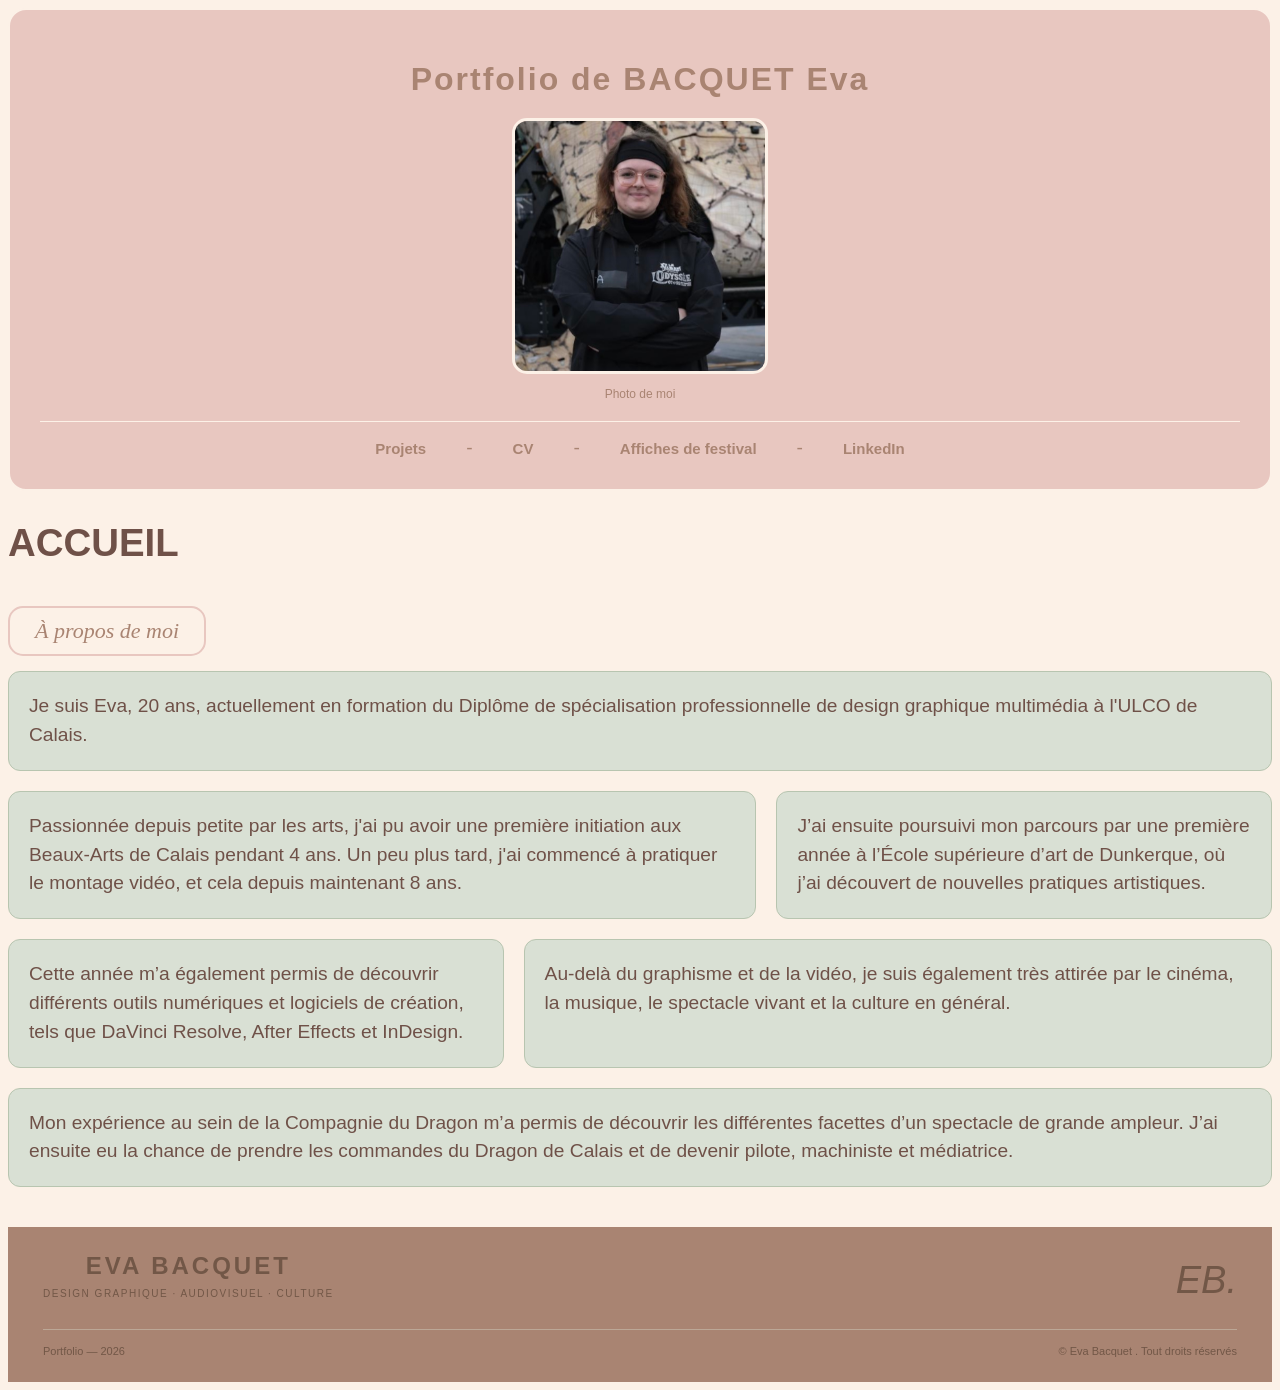
<file: index.html>
<!DOCTYPE html>
<html lang="fr">
<head>
    <meta charset="UTF-8">
    <meta name="viewport" content="width=device-width, initial-scale=1.0">
    <title>Portfolio - Accueil</title>
    <link rel="stylesheet" href="CSS/index.css">
    <link rel="stylesheet" href="CSS/index.css">
</head>
<body>

    <header>
       <h1>Portfolio de BACQUET Eva</h1>
       <figure>
       <img src="images/images.PNG" alt="photo de moi" style="width: 250px;"/>
       <figcaption>Photo de moi</figcaption>
       </figure>
       <nav>
        <ul>
        <a href="projets.html">Projets</a> -
       <a href="CV.html">CV</a> -
       <a href="affichesdefestival.html">Affiches de festival</a> -
       <a href="https://www.linkedin.com/in/bacqueteva?utm_source=share_via&utm_content=profile&utm_medium=member_ios">LinkedIn</a> 
        </ul>
       </nav>
    </header>

   <main>
    <h1>ACCUEIL</h1>
<h3 class="sous-titre">À propos de moi</h3>
    
<div class="presentation">

    <p class="bloc1">
        Je suis Eva, 20 ans, actuellement en formation du Diplôme de spécialisation professionnelle de design graphique multimédia à l'ULCO de Calais.
    </p>

    <p class="bloc2">
        Passionnée depuis petite par les arts, j'ai pu avoir une première initiation aux Beaux-Arts de Calais pendant 4 ans. Un peu plus tard, j'ai commencé à pratiquer le montage vidéo, et cela depuis maintenant 8 ans.
    </p>

    <p class="bloc3">
        J’ai ensuite poursuivi mon parcours par une première année à l’École supérieure d’art de Dunkerque, où j’ai découvert de nouvelles pratiques artistiques.
    </p>

    <p class="bloc4">
        Cette année m’a également permis de découvrir différents outils numériques et logiciels de création, tels que DaVinci Resolve, After Effects et InDesign.
    </p>

    <p class="bloc5">
        Au-delà du graphisme et de la vidéo, je suis également très attirée par le cinéma, la musique, le spectacle vivant et la culture en général.
    </p>

    <p class="bloc6">
        Mon expérience au sein de la Compagnie du Dragon m’a permis de découvrir les différentes facettes d’un spectacle de grande ampleur. J’ai ensuite eu la chance de prendre les commandes du Dragon de Calais et de devenir pilote, machiniste et médiatrice.
    </p>

</div>

   </main>

 
<footer class="footer">
    <div class="footer-haut">
        <div>
            <h2>EVA BACQUET</h2>
            <p>DESIGN GRAPHIQUE · AUDIOVISUEL · CULTURE</p>
        </div>
        <span class="signature">EB.</span>
    </div>

    <div class="footer-bas">
        <span>Portfolio — 2026</span>
        <span>© Eva Bacquet . Tout droits réservés </span>
    </div>
</footer>


</body>
</html>
</file>
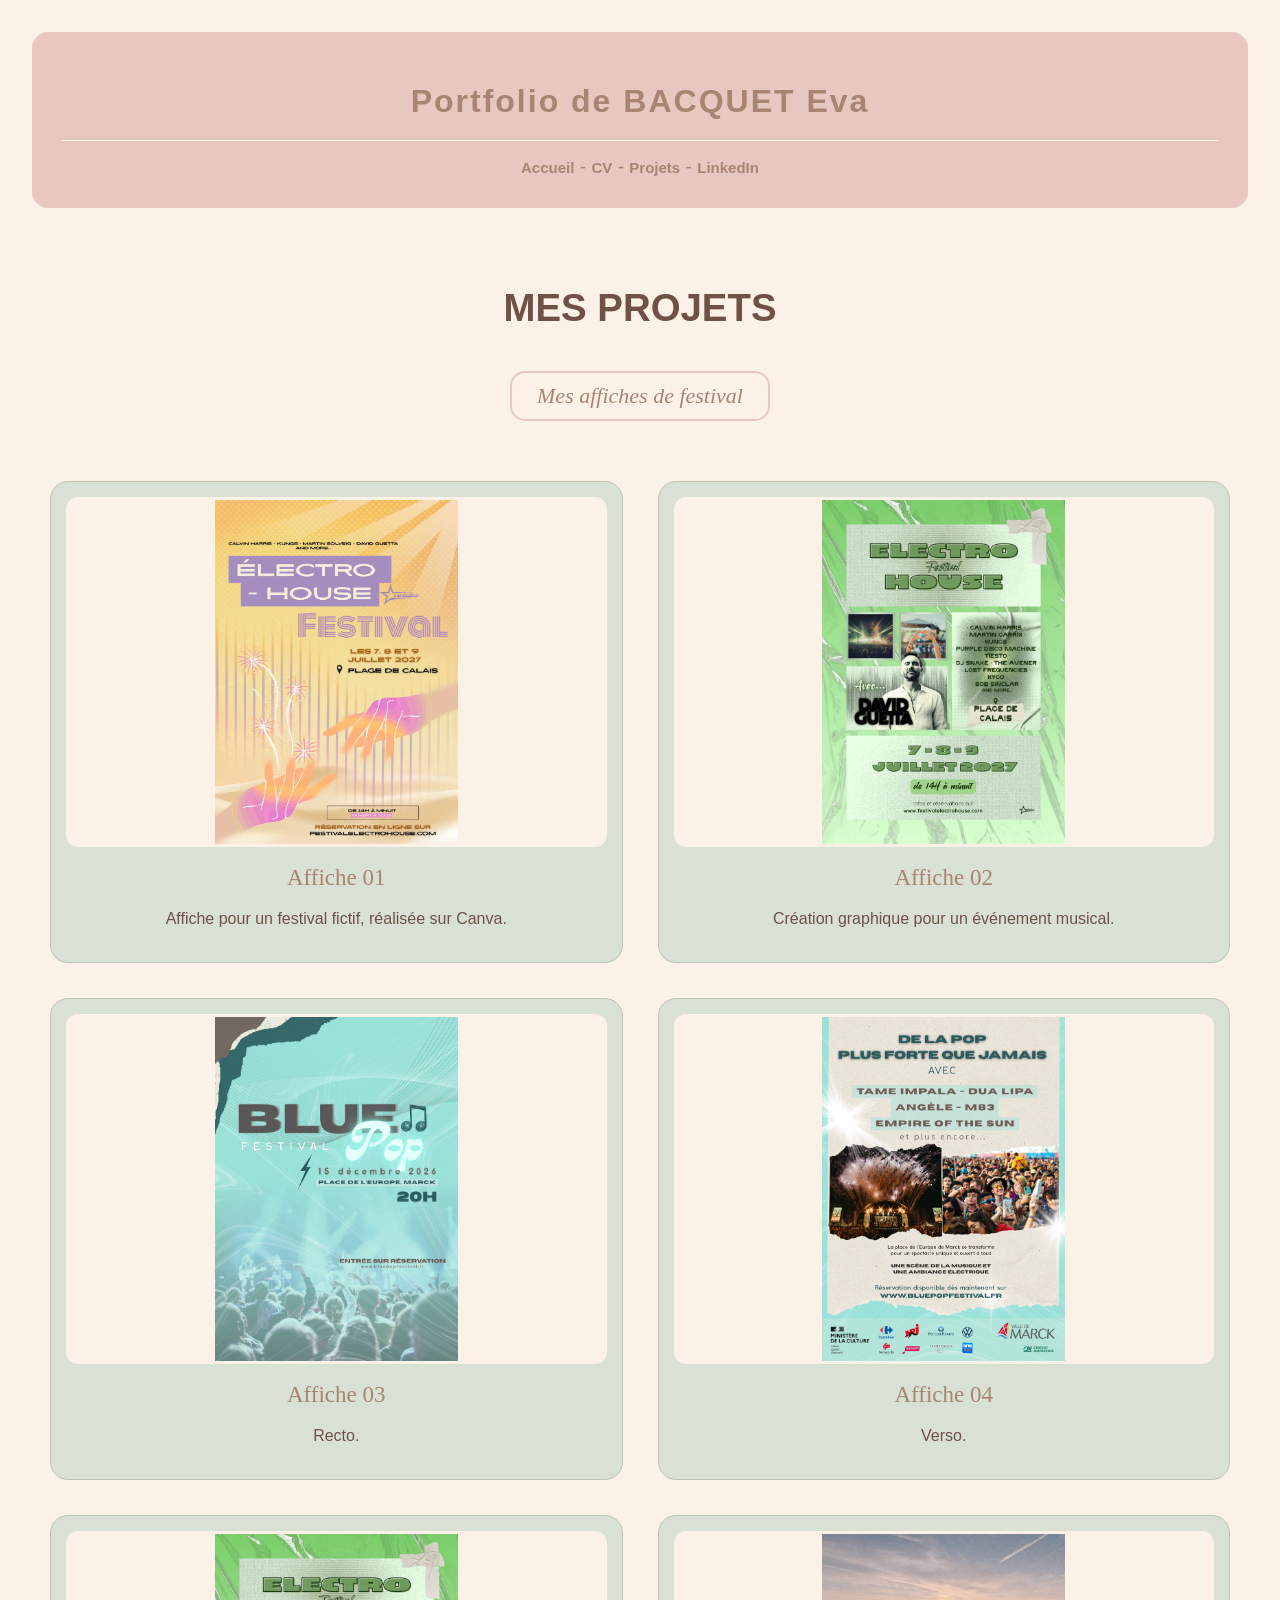
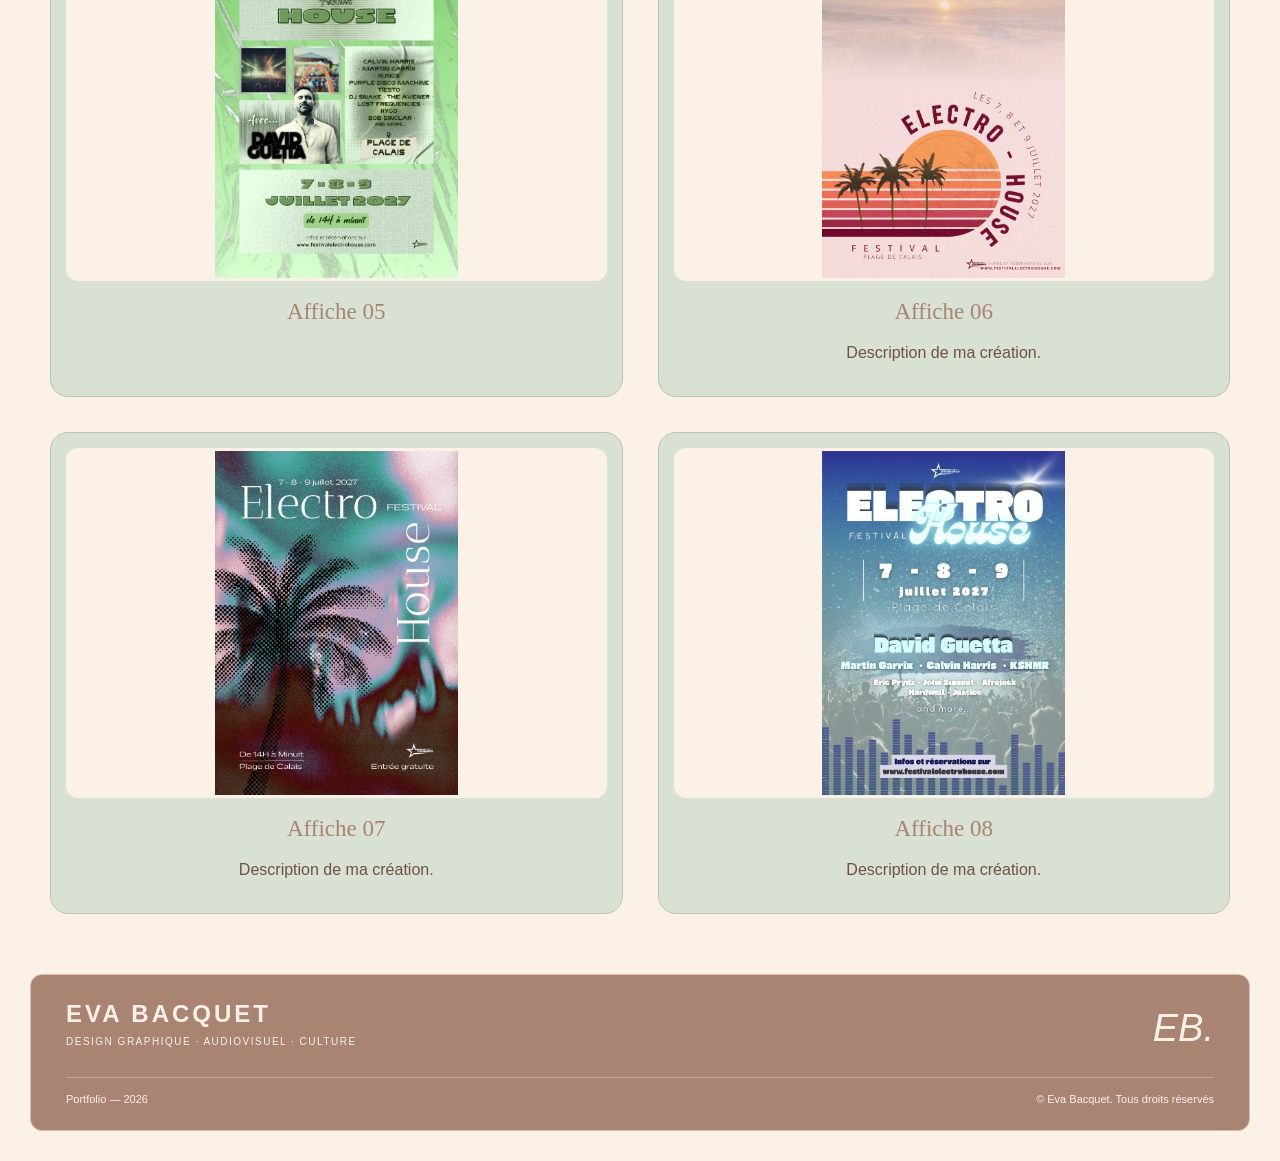
<file: affichesdefestival.html>
<!DOCTYPE html>
<html lang="fr">

<head>
    <meta charset="UTF-8">
    <meta name="viewport" content="width=device-width, initial-scale=1.0">
    <title>Portfolio - Affiches de festival</title>
    <link rel="stylesheet" href="CSS/affichesdefestival.css">
</head>

<body>

    <header>
        <h1>Portfolio de BACQUET Eva</h1>

        <nav>
            <a href="index.html">Accueil</a> -
            <a href="CV.html">CV</a> -
            <a href="projets.html">Projets</a> -
            <a href="https://www.linkedin.com/in/bacqueteva">LinkedIn</a>
        </nav>
    </header>

    <main>
        <h1>MES PROJETS</h1>

        <h3 class="sous-titre">Mes affiches de festival</h3>

        <section class="galerie">

            <article class="projet">
                <img src="images/Festivalelectro.webp" alt="Affiche de festival électro">
                <h2>Affiche 01</h2>
                <p>Affiche pour un festival fictif, réalisée sur Canva.</p>
            </article>

            <article class="projet">
                <img src="images/davidguetta.webp" alt="Affiche de festival">
                <h2>Affiche 02</h2>
                <p>Création graphique pour un événement musical.</p>
            </article>

            <article class="projet">
                <img src="images/bluepop1.webp" alt="Affiche Blue Pop recto">
                <h2>Affiche 03</h2>
                <p>Recto.</p>
            </article>

            <article class="projet">
                <img src="images/bluepop2.webp" alt="Affiche Blue Pop verso">
                <h2>Affiche 04</h2>
                <p>Verso.</p>
            </article>

            <article class="projet">
                <img src="images/davidguetta.webp" alt="Affiche musicale">
                <h2>Affiche 05</h2>
            </article>

            <article class="projet">
                <img src="images/ELECTROHOUSE.webp" alt="Affiche Electro House">
                <h2>Affiche 06</h2>
                <p>Description de ma création.</p>
            </article>

            <article class="projet">
                <img src="images/electropalmier.webp" alt="Affiche électro avec des palmiers">
                <h2>Affiche 07</h2>
                <p>Description de ma création.</p>
            </article>

            <article class="projet">
                <img src="images/ELECTRO.webp" alt="Affiche de festival électro">
                <h2>Affiche 08</h2>
                <p>Description de ma création.</p>
            </article>

        </section>
    </main>

    <footer class="footer">

        <div class="footer-haut">
            <div>
                <h2>EVA BACQUET</h2>
                <p>DESIGN GRAPHIQUE · AUDIOVISUEL · CULTURE</p>
            </div>

            <span class="signature">EB.</span>
        </div>

        <div class="footer-bas">
            <span>Portfolio — 2026</span>
            <span>© Eva Bacquet. Tous droits réservés</span>
        </div>

    </footer>

</body>
</html>
</file>
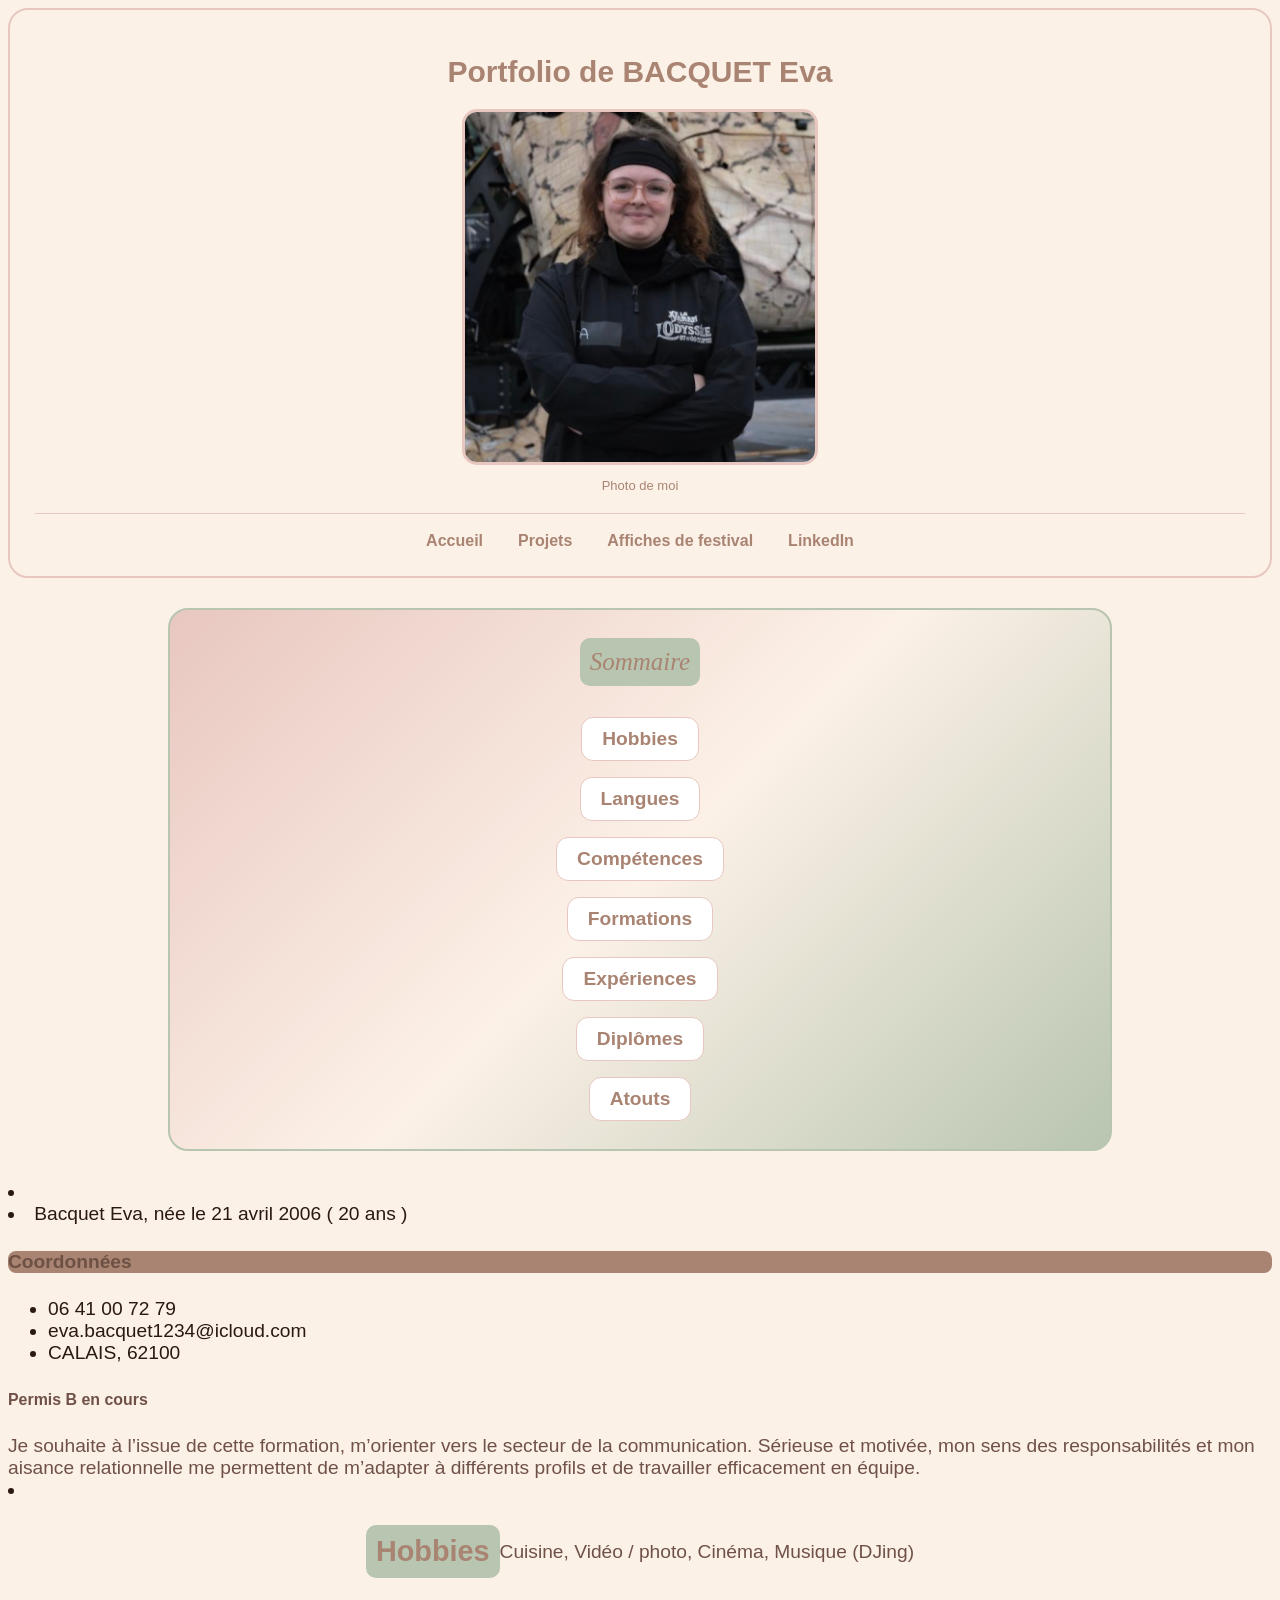
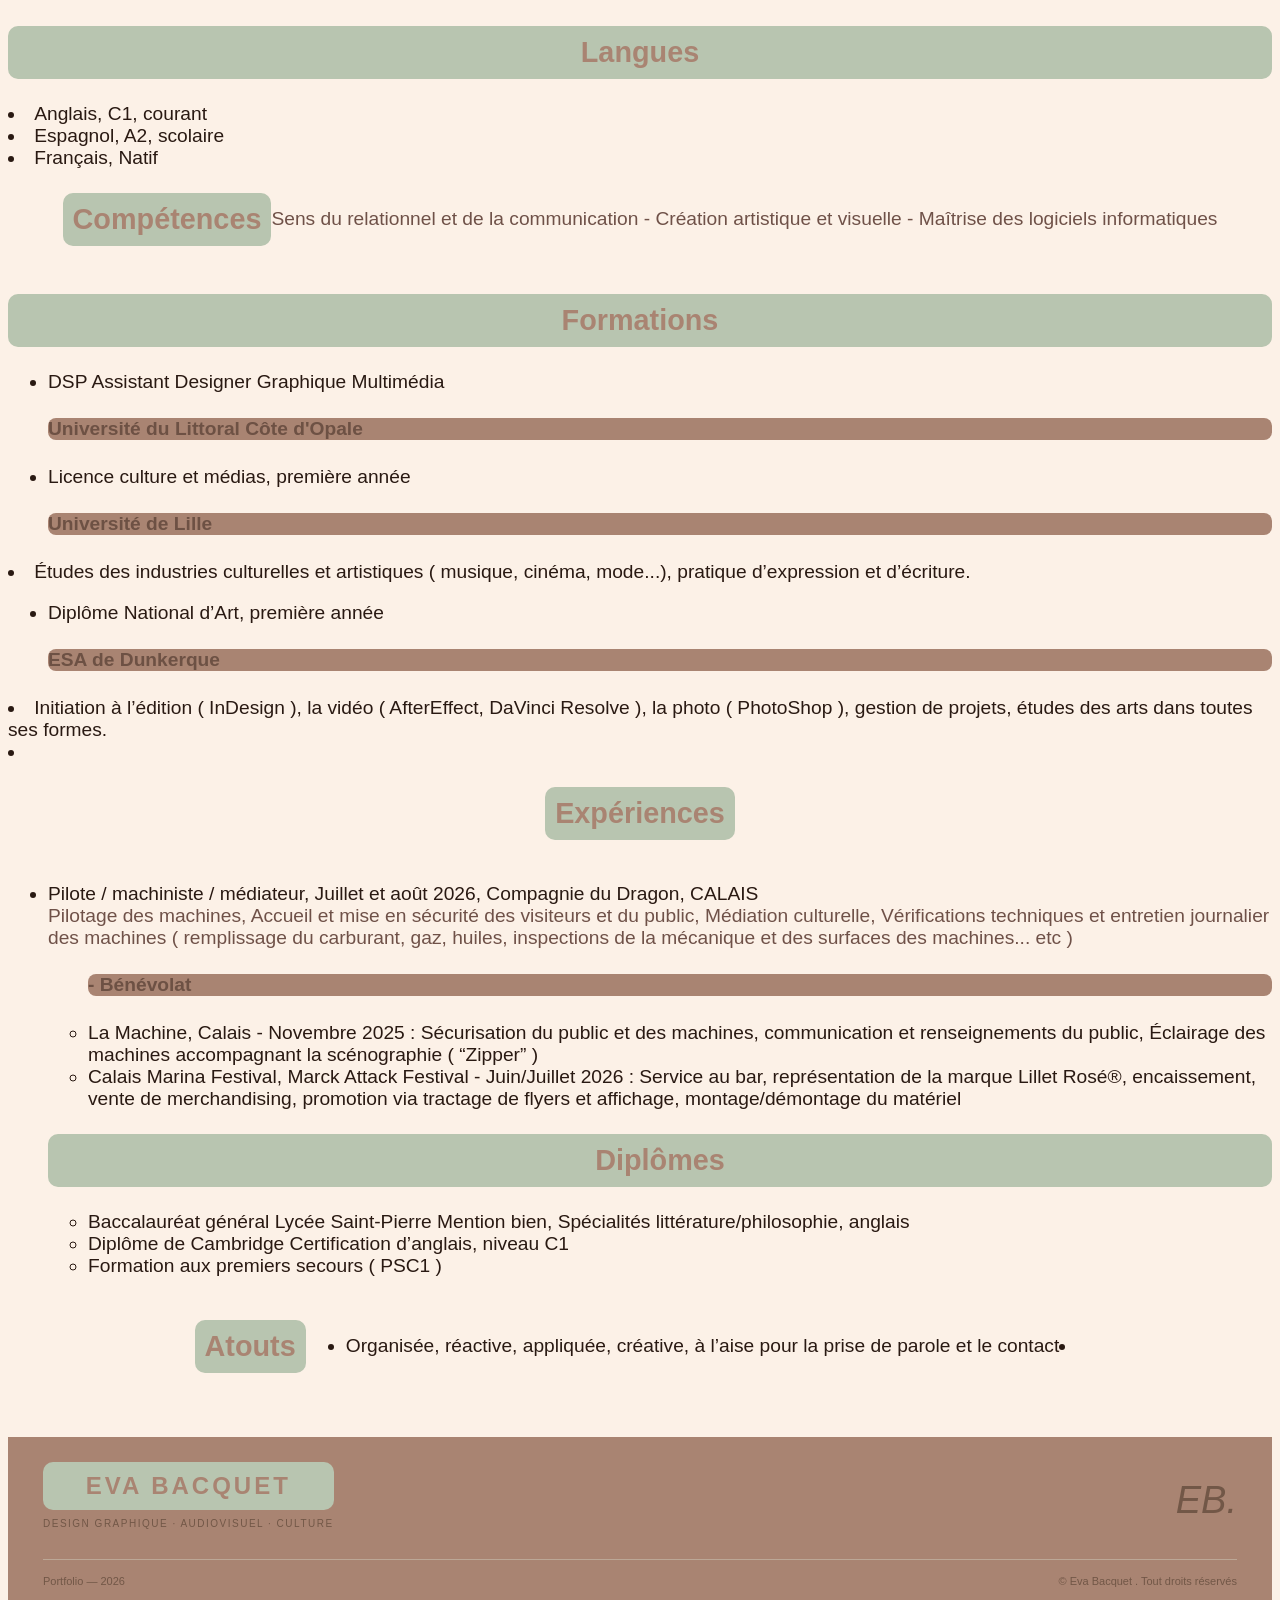
<file: CV.html>
<!DOCTYPE html>
<html lang="fr">
<head>
    <meta charset="UTF-8">
    <meta name="viewport" content="width=device-width, initial-scale=1.0">
    <title>Portfolio - Accueil</title>
    <link rel="stylesheet" href="CSS/style.css">
    <link rel="stylesheet" href="CSS/style.css">
</head>
<body>

    <header>
       <h1>Portfolio de BACQUET Eva</h1>
    <figure>
       <img src="images/images.PNG" alt="photo de moi" style="width: 350px"/>
       <figcaption>Photo de moi</figcaption>
       </figure>
       <nav>
        <ul>
        <li><a href="index.html">Accueil</a></li>
        <li><a href="projets.html">Projets</a></li>
        <li><a href="affichesdefestival.html">Affiches de festival</a></li>
       <li><a href="https://www.linkedin.com/in/bacqueteva?utm_source=share_via&utm_content=profile&utm_medium=member_ios">LinkedIn</a></li> 
        </ul>
       </nav>
    </header>
       

    <main> 
        <nav>
                <li><h2>Sommaire</h2></li>
<li class="test"><a href="#hobbies">Hobbies</a></li>
<li><a href="#Langues">Langues</a> </li>
<li class="test"> <a href="#Compétences">Compétences</a></li>
<li><a href="#Formations">Formations</a></li>
<li class="test "><a href="#Expériences">Expériences</a></li>
<li><a href="#Diplômes">Diplômes</a></li>
<li class="test"><a href="#Atouts">Atouts</a></li>
        </nav>
        <section>
<li></li>
<li> Bacquet Eva, née le 21 avril 2006 ( 20 ans )</li>
        </section>
        <section>
        
            <h4> Coordonnées </h4>
            <ul>
<li>06 41 00 72 79 </li>
<li>eva.bacquet1234@icloud.com</li>
<li>CALAIS, 62100</li>
</ul>
</section>
<section>
<h5>Permis B en cours <h5>
</section>
<section>
Je souhaite à l’issue de cette formation, m’orienter vers le secteur de la
communication. Sérieuse et motivée, mon sens des
responsabilités et mon aisance relationnelle me
permettent de m’adapter à différents profils et de travailler
efficacement en équipe.
</section>
</section>
<li></li>
<section id="hobbies" class="test">
    <h2> Hobbies </h2>
Cuisine, Vidéo / photo, Cinéma, Musique (DJing)  
</section>
<section id="Langues">
    <h2>Langues</h2>
<li> Anglais, C1, courant</li>
<li> Espagnol, A2, scolaire</li>
<li>Français, Natif</li>
</section>
<section id="Compétences" class="test">
    <h2>Compétences</h2>
Sens du relationnel et de la communication
- Création artistique et visuelle
- Maîtrise des logiciels informatiques
</section>
<section id="Formations">
    <h2> Formations </h2>
    <ul>
        <li> DSP Assistant Designer Graphique Multimédia</li>
        <h4>Université du Littoral Côte d'Opale</h4>
 <li>Licence culture et médias, première année </li>
  <h4>Université de Lille</h4></ul>
<li>Études des industries culturelles et artistiques ( musique,
cinéma, mode...), pratique d’expression et d’écriture.</li>
</section>
<section>
    <ul>
<li> Diplôme National d’Art, première année </li> 
<h4>ESA de Dunkerque</h4></ul>
<li> Initiation à l’édition ( InDesign ), la vidéo ( AfterEffect,
DaVinci Resolve ), la photo ( PhotoShop ), gestion de
projets, études des arts dans toutes ses formes.</li>
<li></li>
</section>
<section id="Expériences" class="test">
<h2> Expériences </h2>
</section>
<ul>
<li> Pilote / machiniste / médiateur, Juillet et août 2026,
Compagnie du Dragon, CALAIS</li>
Pilotage des machines,
Accueil et mise en sécurité des visiteurs et du public,
Médiation culturelle,
Vérifications techniques et entretien journalier des machines
( remplissage du carburant, gaz, huiles, inspections de la mécanique et
des surfaces des machines... etc )
</section>
<section>
    <ul>
<h4> - Bénévolat </h4>
<li> La Machine, Calais - Novembre 2025 :
Sécurisation du public et des machines, communication et
renseignements du public,
Éclairage des machines accompagnant la scénographie ( “Zipper” ) </li>
    </ul>
</section>

<section>
<ul>
    <li> Calais Marina Festival,
Marck Attack Festival - Juin/Juillet 2026 :
Service au bar, représentation de la marque Lillet Rosé®,
encaissement, vente de merchandising, promotion via tractage de
flyers et affichage, montage/démontage du matériel </li>
</ul>
</section>

<section id="Diplômes">
    <h2> Diplômes </h2>
    <ul>
<li>Baccalauréat général
Lycée Saint-Pierre
Mention bien,
Spécialités littérature/philosophie, anglais </li>
<li> Diplôme de Cambridge
Certification d’anglais, niveau C1 </li>
<li> Formation aux premiers secours ( PSC1 ) </li>
</section>
</ul>
<section id="Atouts" class="test">
    <h2> Atouts </h2>
<ul>
<li>Organisée, réactive, appliquée, créative, à
l’aise pour la prise de parole et le contact</li>
</ul>
<li></li>
</main> 

<footer class="footer">
    <div class="footer-haut">
        <div>
            <h2>EVA BACQUET</h2>
            <p>DESIGN GRAPHIQUE · AUDIOVISUEL · CULTURE</p>
        </div>
        <span class="signature">EB.</span>
    </div>

    <div class="footer-bas">
        <span>Portfolio — 2026</span>
        <span>© Eva Bacquet . Tout droits réservés </span>
    </div>
</footer>

</body>
</html>
</file>
<file: CSS/index.css>
header{ background-color: #e8c7c0;
    color:#fcf1e7;
    text-align: center;
}

body{ font-family: 'Segoe UI', Tahoma, Geneva, Verdana, sans-serif;
    font-size: larger;
   background-color: rgb(252, 241, 231);
   margin: 30;
   color: #6f5148;
 
}
header{ background-color: #e8c7c0;
    color:#fcf1e7;
    text-align: center;
}
footer{
    background-color: #a98472; text-align: center; padding: 15px;
}


.presentation {
    display: flex;
    flex-wrap: wrap;
    gap: 20px;
    align-items: stretch;
}

.presentation p {
    box-sizing: border-box;
    padding: 20px;
    margin: 0;
    border-radius: 25px;
    line-height: 1.6;
}
.presentation p {
    box-sizing: border-box;
    padding: 20px;
    margin: 0;
    background-color: #d9e0d4;
    border: 1px solid #b8c5b0;
    border-radius: 12px;
    line-height: 1.5;
}

.bloc1 {
    flex: 1 1 100%;
}

.bloc2 {
    flex: 1 1 55%;
}

.bloc3 {
    flex: 1 1 35%;
}

.bloc4 {
    flex: 1 1 35%;
}

.bloc5 {
    flex: 1 1 55%;
}

.bloc6 {
    flex: 1 1 100%;
}


.footer {
    background-color: #a98472;
    border: 1px solid #dbbdae
    border-radius: 12px;
    padding: 25px 35px;
    margin-top: 40px;
    color: #725747;
}

.footer-haut {
    display: flex;
    justify-content: space-between;
    align-items: center;
    padding-bottom: 20px;
}

.footer h2 {
    font-size: 24px;
    letter-spacing: 3px;
    margin: 0;
}

.footer p {
    font-size: 10px;
    letter-spacing: 1.5px;
    margin-top: 8px;
}

.signature {
    font-size: 38px;
    font-style: italic;
}

.footer-bas {
    display: flex;
    justify-content: space-between;
    border-top: 1px solid #bca796;
    padding-top: 15px;
    font-size: 11px;
}


header {
    background-color: #e8c7c0;
    border: 2px solid #fcf1e7;
    border-radius: 18px;
    padding: 30px;
    margin-bottom: 30px;
    color: #a98472;
    font-family: 'Segoe UI', Tahoma, Geneva, Verdana, sans-serif;
    text-align: center;
}

header h1 {
    color: #a98472;
    font-size: 32px;
    letter-spacing: 2px;
    margin-bottom: 20px;
}

header figure {
    margin: 20px auto;
}

header img {
    width: 250px;
    height: 250px;
    object-fit: cover;
    border-radius: 15px;
    border: 3px solid #fcf1e7
}

header figcaption {
    color: #a98472;
    font-size: 12px;
    margin-top: 8px;
}

header nav {
    border-top: 1px solid #fcf1e7;
    padding-top: 15px;
    margin-top: 20px;
}

header nav ul {
    display: flex;
    justify-content: center;
    align-items: center;
    gap: 40px;
    list-style: none;
    padding: 0;
    margin: 0;
}

header nav a {
    color: #a98472;
    text-decoration: none;
    font-size: 15px;
    font-weight: 600;
    transition: color 0.3s;
}

header nav a:hover {
    color: #fcf1e7;
}

header nav a {
    display: inline-block;
    color: #a98472;
    text-decoration: none;
    font-size: 15px;
    font-weight: 600;
    position: relative;
    transition: all 0.3s ease;
}

header nav a:hover {
    color: #b8c5b0;
    transform: translateY(-4px);
}

header nav a::after {
    content: "";
    position: absolute;
    width: 0;
    height: 2px;
    bottom: -5px;
    left: 0;
    background-color: #a98472;
    transition: width 0.3s ease;
}

header nav a:hover::after {
    width: 100%;
}

.sous-titre {
    font-family: Georgia, 'Times New Roman', serif;
    font-size: 22px;
    font-weight: normal;
    font-style: italic;
    color: #a98472;
    background-color: #fcf1e7;
    border: 2px solid #e8c7c0;
    border-radius: 15px;
    padding: 10px 25px;
    display: inline-block;
    margin: 15px auto;
}
header {
    text-align: center;
}
</file>
<file: CSS/affichesdefestival.css>
* {
    box-sizing: border-box;
}

body {
    font-family: 'Segoe UI', Tahoma, Geneva, Verdana, sans-serif;
    font-size: larger;
    background-color: rgb(252, 241, 231);
    margin: 30px;
    color: #6f5148;
}

/* HEADER */

header {
    background-color: #e8c7c0;
    border: 2px solid #fcf1e7;
    border-radius: 18px;
    padding: 30px;
    margin-bottom: 30px;
    color: #a98472;
    text-align: center;
}

header h1 {
    color: #a98472;
    font-size: 32px;
    letter-spacing: 2px;
    margin-bottom: 20px;
}

header nav {
    border-top: 1px solid #fcf1e7;
    padding-top: 15px;
    margin-top: 20px;
}

header nav a {
    display: inline-block;
    color: #a98472;
    text-decoration: none;
    font-size: 15px;
    font-weight: 600;
    position: relative;
    transition: all 0.3s ease;
}

header nav a:hover {
    color: #b8c5b0;
    transform: translateY(-4px);
}

header nav a::after {
    content: "";
    position: absolute;
    width: 0;
    height: 2px;
    bottom: -5px;
    left: 0;
    background-color: #a98472;
    transition: width 0.3s ease;
}

header nav a:hover::after {
    width: 100%;
}

/* SOUS-TITRE */

.sous-titre {
    font-family: Georgia, 'Times New Roman', serif;
    font-size: 22px;
    font-weight: normal;
    font-style: italic;
    color: #a98472;
    background-color: #fcf1e7;
    border: 2px solid #e8c7c0;
    border-radius: 15px;
    padding: 10px 25px;
    display: inline-block;
    margin: 15px auto 30px;
}

/* CONTENU PRINCIPAL */

main {
    text-align: center;
    padding: 20px;
}

/* GALERIE DE PROJETS */

.galerie {
    display: grid;
    grid-template-columns: repeat(2, 1fr);
    gap: 35px;
    margin-top: 30px;
}

.projet {
    background-color: #d9e0d4;
    border: 1px solid #b8c5b0;
    border-radius: 18px;
    padding: 15px;
    text-align: center;
    transition: transform 0.3s ease, box-shadow 0.3s ease;
}

.projet:hover {
    transform: translateY(-5px);
    box-shadow: 0 8px 20px rgba(111, 81, 72, 0.15);
}

.projet img {
    width: 100%;
    height: 350px;
    object-fit: contain;
    background-color: #fcf1e7;
    border-radius: 12px;
    border: 3px solid #fcf1e7;
    display: block;
}

.projet h2 {
    color: #a98472;
    font-family: Georgia, 'Times New Roman', serif;
    font-size: 23px;
    font-weight: normal;
    margin: 18px 0 8px;
}

.projet p {
    color: #6f5148;
    font-size: 16px;
    line-height: 1.5;
}

/* FOOTER */

.footer {
    background-color: #a98472;
    border: 1px solid #dbbdae;
    border-radius: 12px;
    padding: 25px 35px;
    margin-top: 40px;
    color: #fcf1e7;
}

.footer-haut {
    display: flex;
    justify-content: space-between;
    align-items: center;
    padding-bottom: 20px;
}

.footer h2 {
    font-size: 24px;
    letter-spacing: 3px;
    margin: 0;
}

.footer p {
    font-size: 10px;
    letter-spacing: 1.5px;
    margin-top: 8px;
}

.signature {
    font-size: 38px;
    font-style: italic;
}

.footer-bas {
    display: flex;
    justify-content: space-between;
    border-top: 1px solid #bca796;
    padding-top: 15px;
    font-size: 11px;
}

/* VERSION MOBILE */

@media (max-width: 700px) {
    body {
        margin: 12px;
    }

    .galerie {
        grid-template-columns: 1fr;
    }

    .projet img {
        height: 260px;
    }

    .footer-haut,
    .footer-bas {
        flex-wrap: wrap;
        gap: 15px;
    }
}
</file>
<file: CSS/style.css>
body{ font-family: 'Segoe UI', Tahoma, Geneva, Verdana, sans-serif;
    font-size: larger;
   background-color: rgb(252, 241, 231);
   margin: 30;
   color: #6f5148;
 
}

header {
    background-color: #fcf1e7;
    border: 2px solid #e8c7c0;
    border-radius: 20px;
    padding: 25px;
    text-align: center;
    font-family: 'Segoe UI', Tahoma, Geneva, Verdana, sans-serif;
}

header h1 {
    color: #a98472;
    font-size: 30px;
}

header figure {
    margin: 20px auto;
}

header figure img {
    width: 350px;
    height: 350px;
    object-fit: cover;
    border-radius: 15px;
    border: 3px solid #e8c7c0;
}

header figcaption {
    color: #a98472;
    font-size: 13px;
    margin-top: 8px;
}

/* Navigation */
header nav {
    border-top: 1px solid #e8c7c0;
    margin-top: 20px;
    padding-top: 15px;
}

header nav ul {
    display: flex;
    justify-content: center;
    align-items: center;
    gap: 35px;
    padding: 0;
    margin: 0;
    list-style: none;
}

header nav a {
    display: inline-block;
    color: #a98472;
    text-decoration: none;
    font-size: 16px;
    font-weight: 600;
    position: relative;
    transition: all 0.3s ease;
}

header nav a:hover {
    color: #e8c7c0;
    transform: translateY(-4px);
}

header nav a::after {
    content: "";
    position: absolute;
    width: 0;
    height: 2px;
    bottom: -5px;
    left: 0;
    background-color: #e8c7c0;
    transition: width 0.3s ease;
}

header nav a:hover::after {
    width: 100%;
}

h2 {color: #a98472; background-color: #b8c5b0; font-family: 'Trebuchet MS', 'Lucida Sans Unicode', 'Lucida Grande', 'Lucida Sans', Arial, sans-serif;
padding: 10px; border-radius: 10px;}
h4 {color: #6d5144; background-color: #a98472; border-radius: 8px}
li{color: #291912;}


.footer {
    background-color: #a98472;
    border: 1px solid #dbbdae
    border-radius: 12px;
    padding: 25px 35px;
    margin-top: 40px;
    color: #725747;
}

.footer-haut {
    display: flex;
    justify-content: space-between;
    align-items: center;
    padding-bottom: 20px;
}

.footer h2 {
    font-size: 24px;
    letter-spacing: 3px;
    margin: 0;
}

.footer p {
    font-size: 10px;
    letter-spacing: 1.5px;
    margin-top: 8px;
}

.signature {
    font-size: 38px;
    font-style: italic;
}

.footer-bas {
    display: flex;
    justify-content: space-between;
    border-top: 1px solid #bca796;
    padding-top: 15px;
    font-size: 11px;
}


.test{ 
  display: flex; 
  justify-content: center; 
  align-items: center; 
}

h2{display:flex;
    justify-content: center;
    align-items: center;
}

main nav ul {list-style: none;}
main nav {
    background: linear-gradient(135deg, #e8c7c0, #fcf1e7, #b8c5b0);
    border: 2px solid #b8c5b0;
    border-radius: 20px;
    padding: 20px;
    margin: 30px auto;
    max-width: 900px;
    text-align: center;
    list-style: none;
}
    font-family { 'Segoe UI', Tahoma, Geneva, Verdana, sans-serif;}

main nav li {
    list-style: none;
    display: inline-block;
    margin: 8px;
}

main nav h2 {
    font-family: Georgia, 'Times New Roman', serif;
    font-size: 25px;
    font-style: italic;
    font-weight: normal;
    color: #a98472;
    margin: 0 0 15px 0;
}

main nav a {
    display: inline-block;
    background-color: white;
    border: 1px solid #e8c7c0;
    border-radius: 12px;
    padding: 10px 20px;
    color: #a98472;
    text-decoration: none;
    font-weight: 600;
    transition: all 0.3s ease;
}

main nav a:hover {
    background-color: #e8c7c0;
    color: white;
    transform: translateY(-4px);
    box-shadow: 0 4px 10px rgba(169, 132, 114, 0.2);
}
</file>
